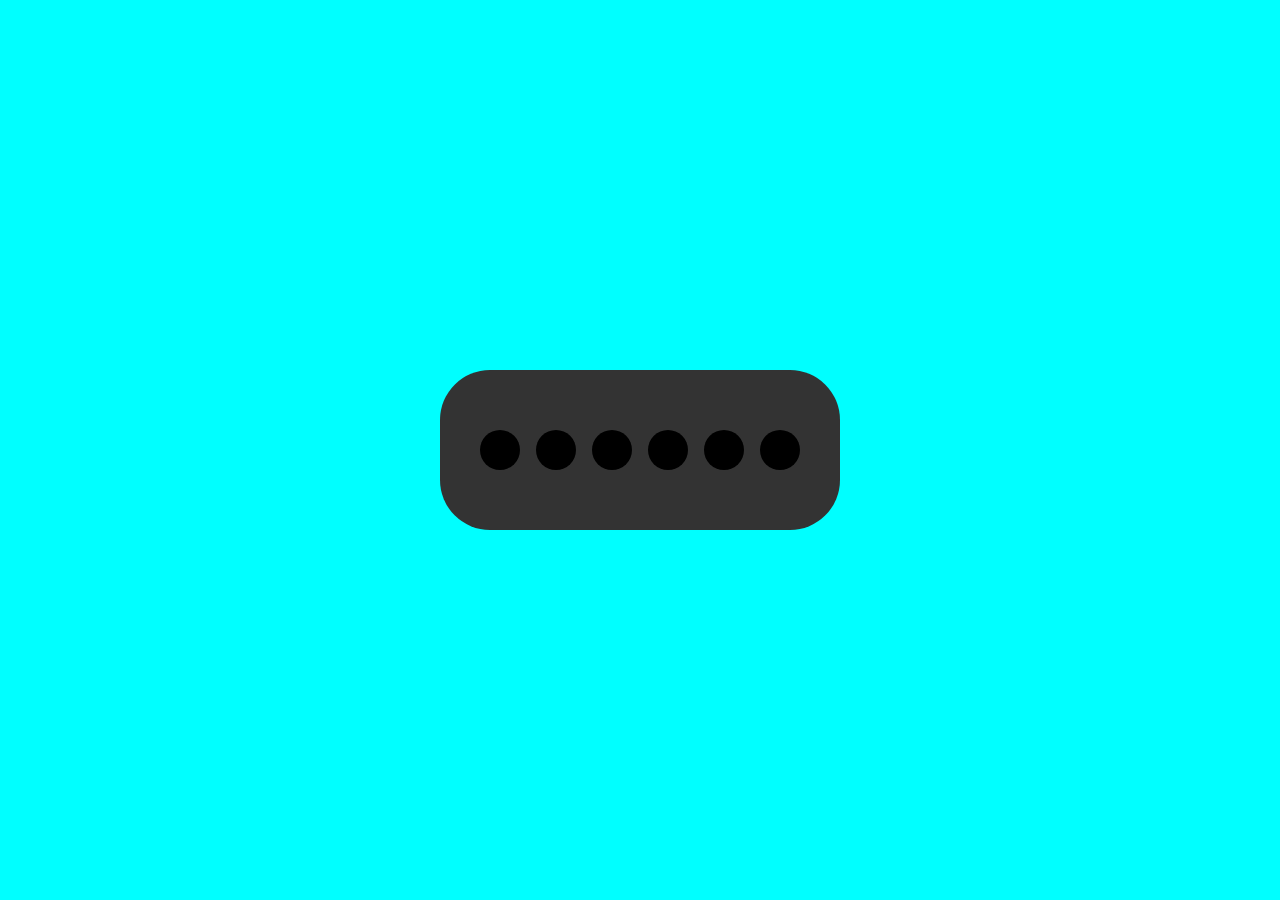
<file: 10. Disco Light/index.html>
<!DOCTYPE html>
<html lang="en">
<head>
    <meta charset="UTF-8">
    <meta name="viewport" content="width=device-width, initial-scale=1.0">
    <title>Disco Light Effect</title>
    <link rel="stylesheet" href="style.css">
</head>
<body>
    <div class="container">
        <div class="light light1 avtive"></div>
        <div class="light light2"></div>
        <div class="light light3"></div>
        <div class="light light4"></div>
        <div class="light light5"></div>
        <div class="light light6"></div>
    </div>

    <script src="js.js"></script>
</body>
</html>
</file>
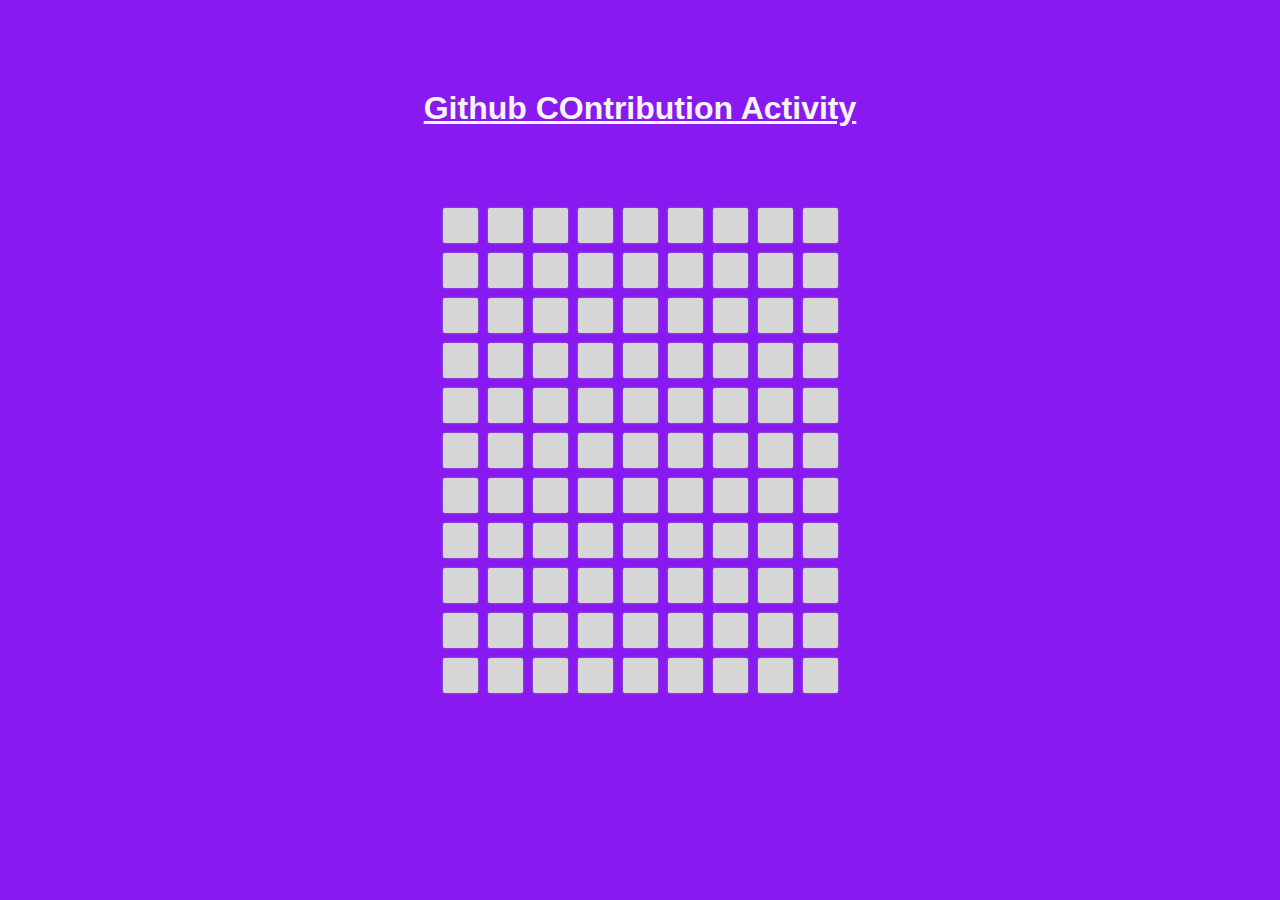
<file: 12. Github/index.html>
<!DOCTYPE html>
<html lang="en">
<head>
    <meta charset="UTF-8">
    <meta name="viewport" content="width=device-width, initial-scale=1.0">
    <title>Github</title>
    <link rel="stylesheet" href="style.css">
</head>
<body>
   <h1>Github COntribution Activity</h1>
   <div class="container" id="_container">
    </div>
    <script src="js.js"></script>
</body>
</html>
</file>
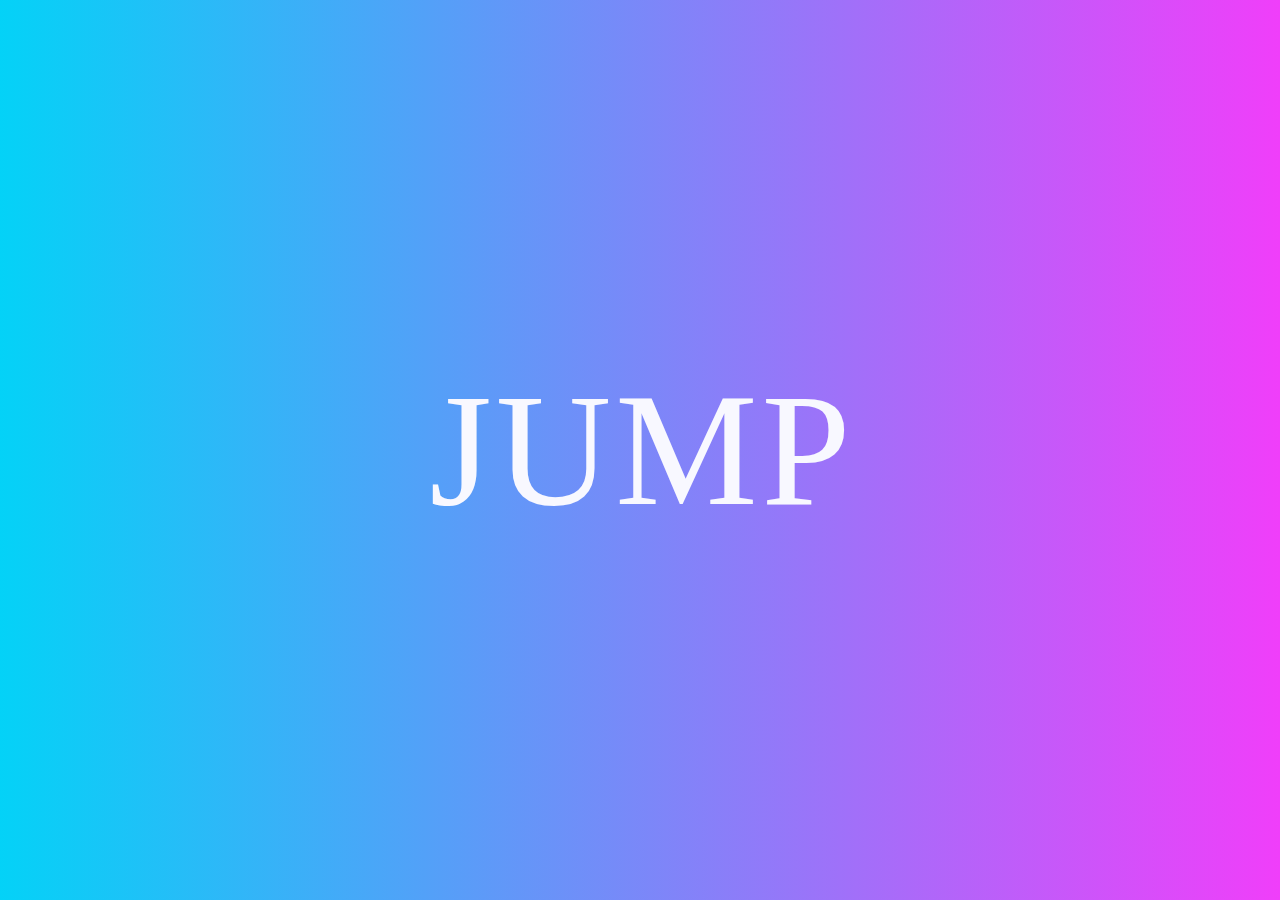
<file: 2. Jumping letters/index.html>
<!DOCTYPE html>
<html lang="en">
<head>
    <meta charset="UTF-8">
    <meta name="viewport" content="width=device-width, initial-scale=1.0">
    <title>Jumping Letters</title>
    <link rel="stylesheet" href="style.css">
</head>
<body>
   <div class="letters">
    <span>J</span>
    <span>U</span>
    <span>M</span>
    <span>P</span>
   </div>
    

    <script src="app.js"></script>
</body>
</html>
</file>
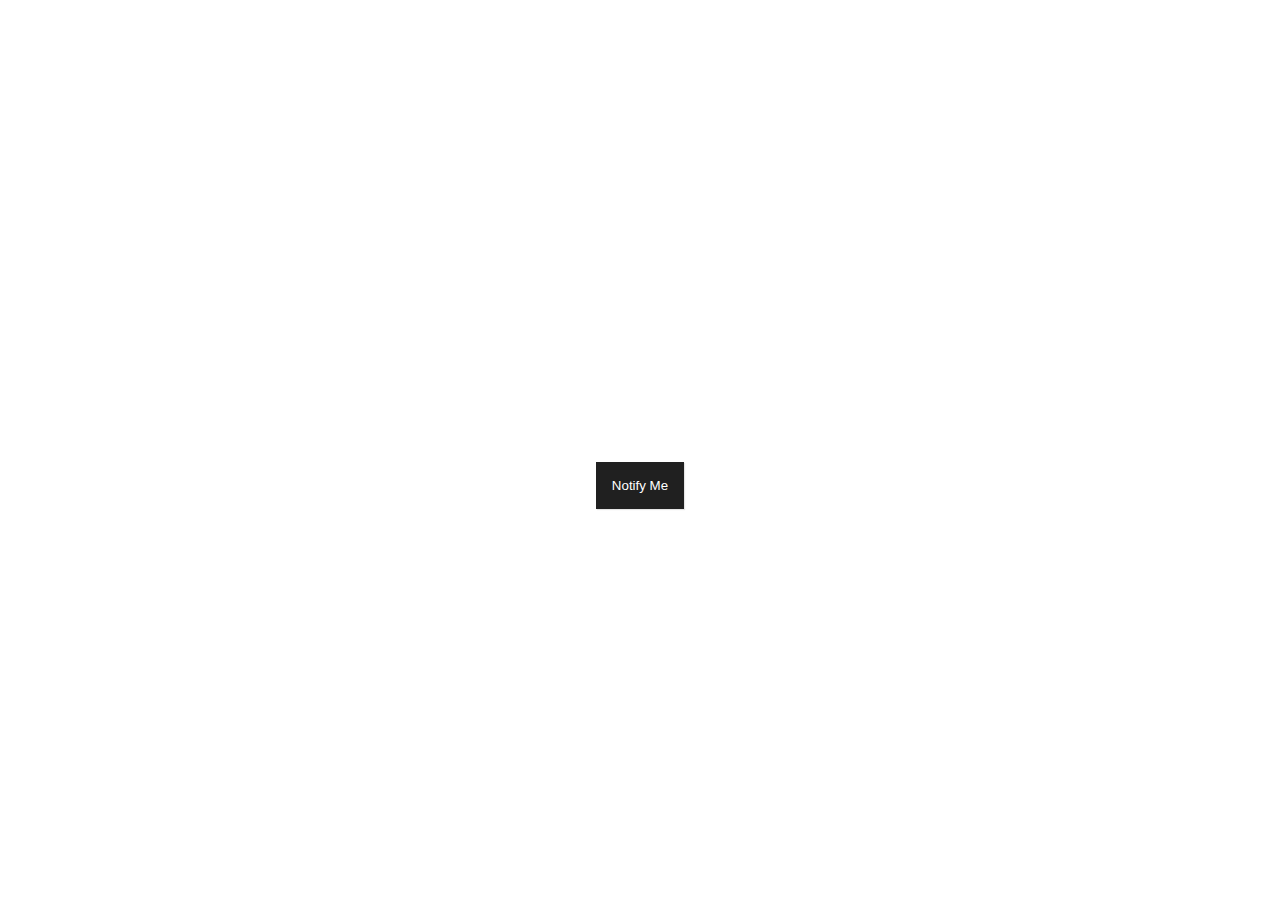
<file: 3. bell/index.html>
<!DOCTYPE html>
<html lang="en">
<head>
    <meta charset="UTF-8">
    <meta name="viewport" content="width=device-width, initial-scale=1.0">
    <title>Bell</title>
    <link rel="stylesheet" href="style.css">
    <link rel="stylesheet" href="https://cdnjs.cloudflare.com/ajax/libs/font-awesome/6.6.0/css/all.min.css" integrity="sha512-Kc323vGBEqzTmouAECnVceyQqyqdsSiqLQISBL29aUW4U/M7pSPA/gEUZQqv1cwx4OnYxTxve5UMg5GT6L4JJg==" crossorigin="anonymous" referrerpolicy="no-referrer" />
</head>
<body>
   
    <div class="container">
        <div class="notification" id="notification">
            <!--  <i class="fas fa-bell fa-3x bell"></i> -->
        </div>
        <button class="button" id="button">Notify Me</button>
    </div>

    <script src="js.js"></script>
</body>
</html>
</file>
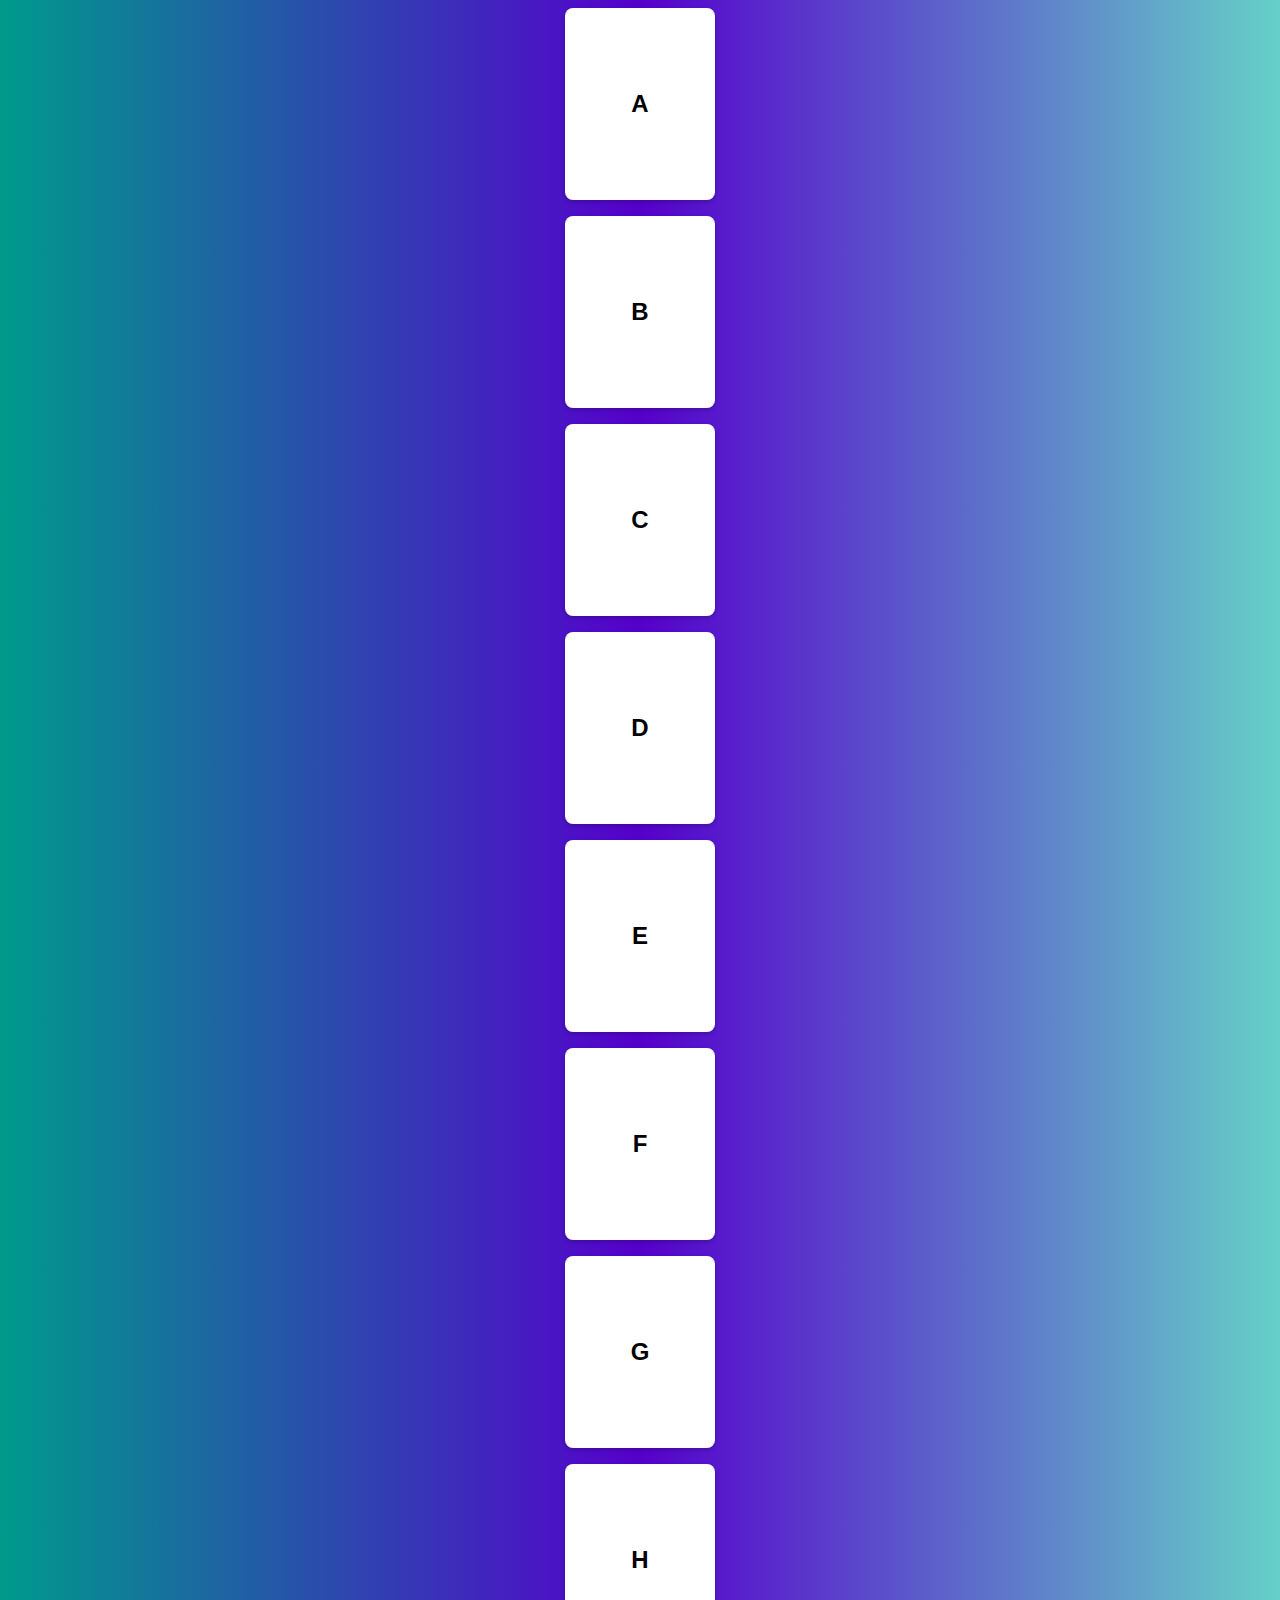
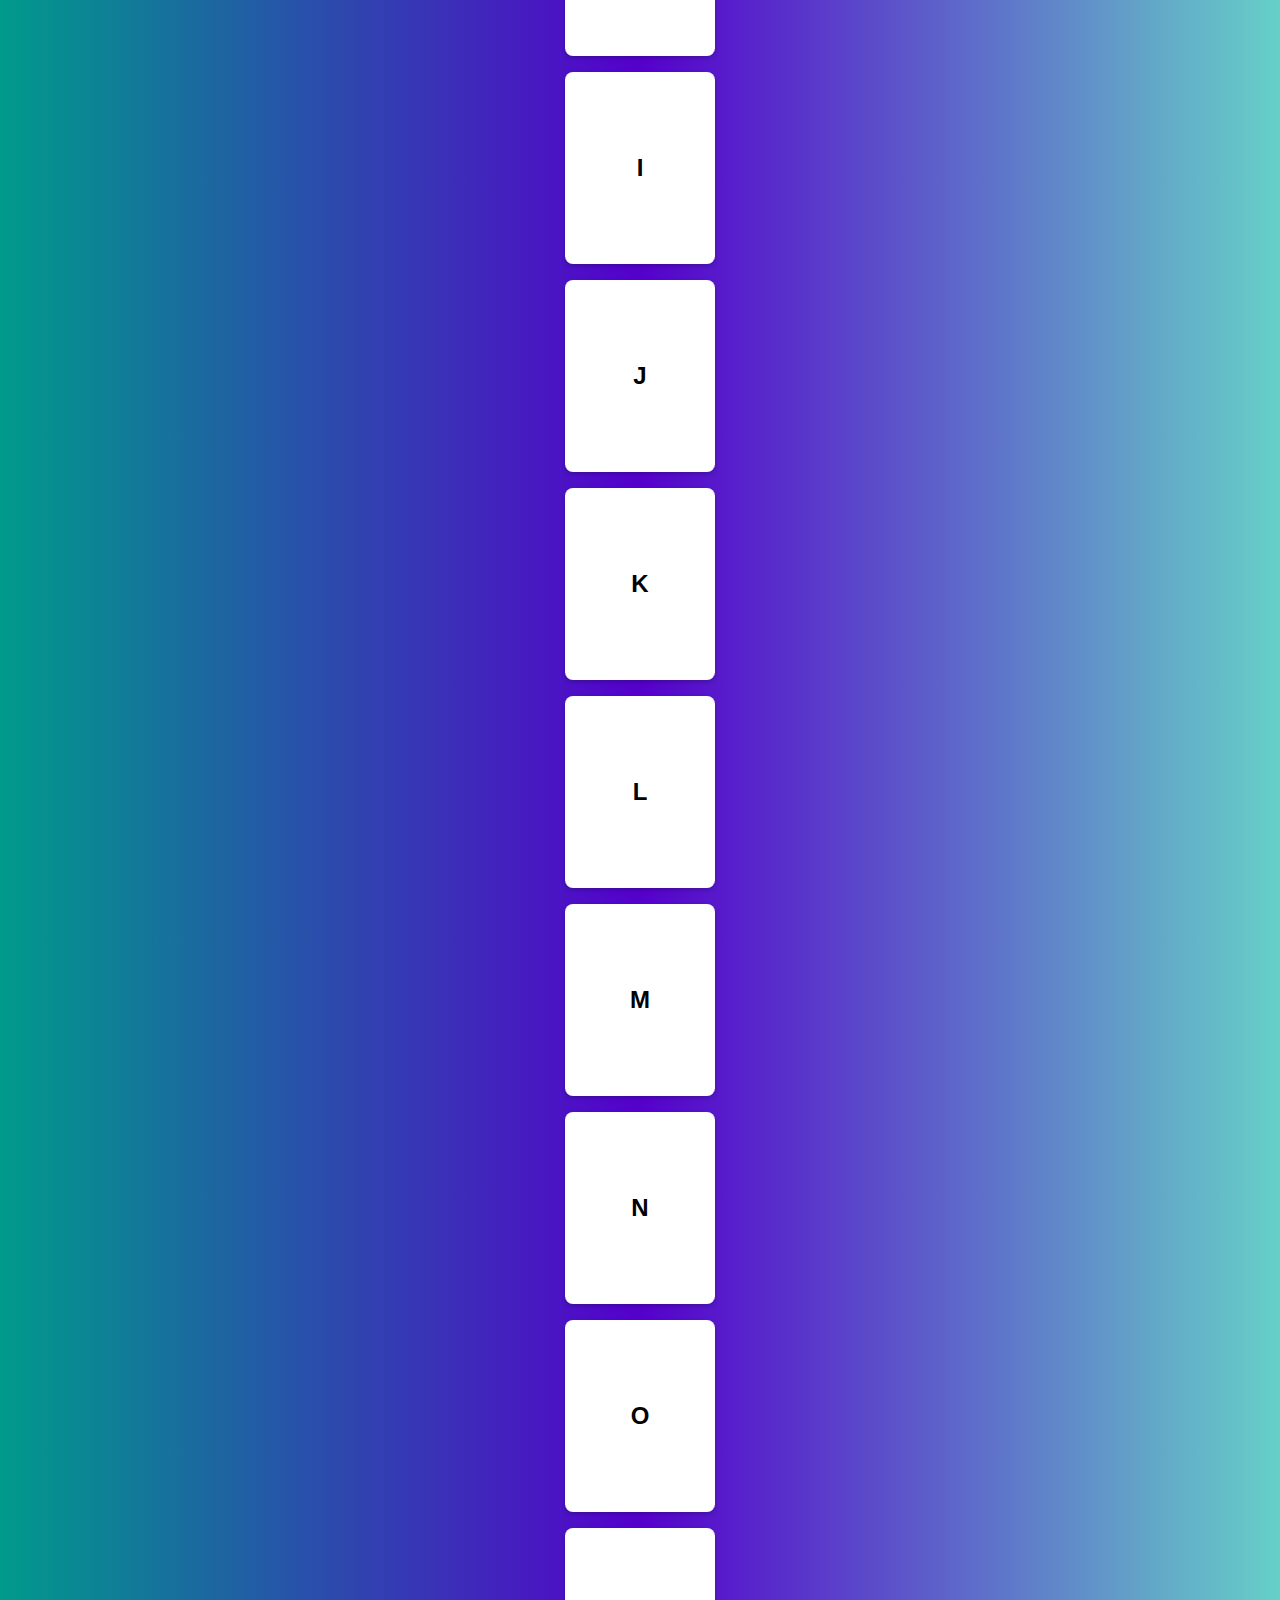
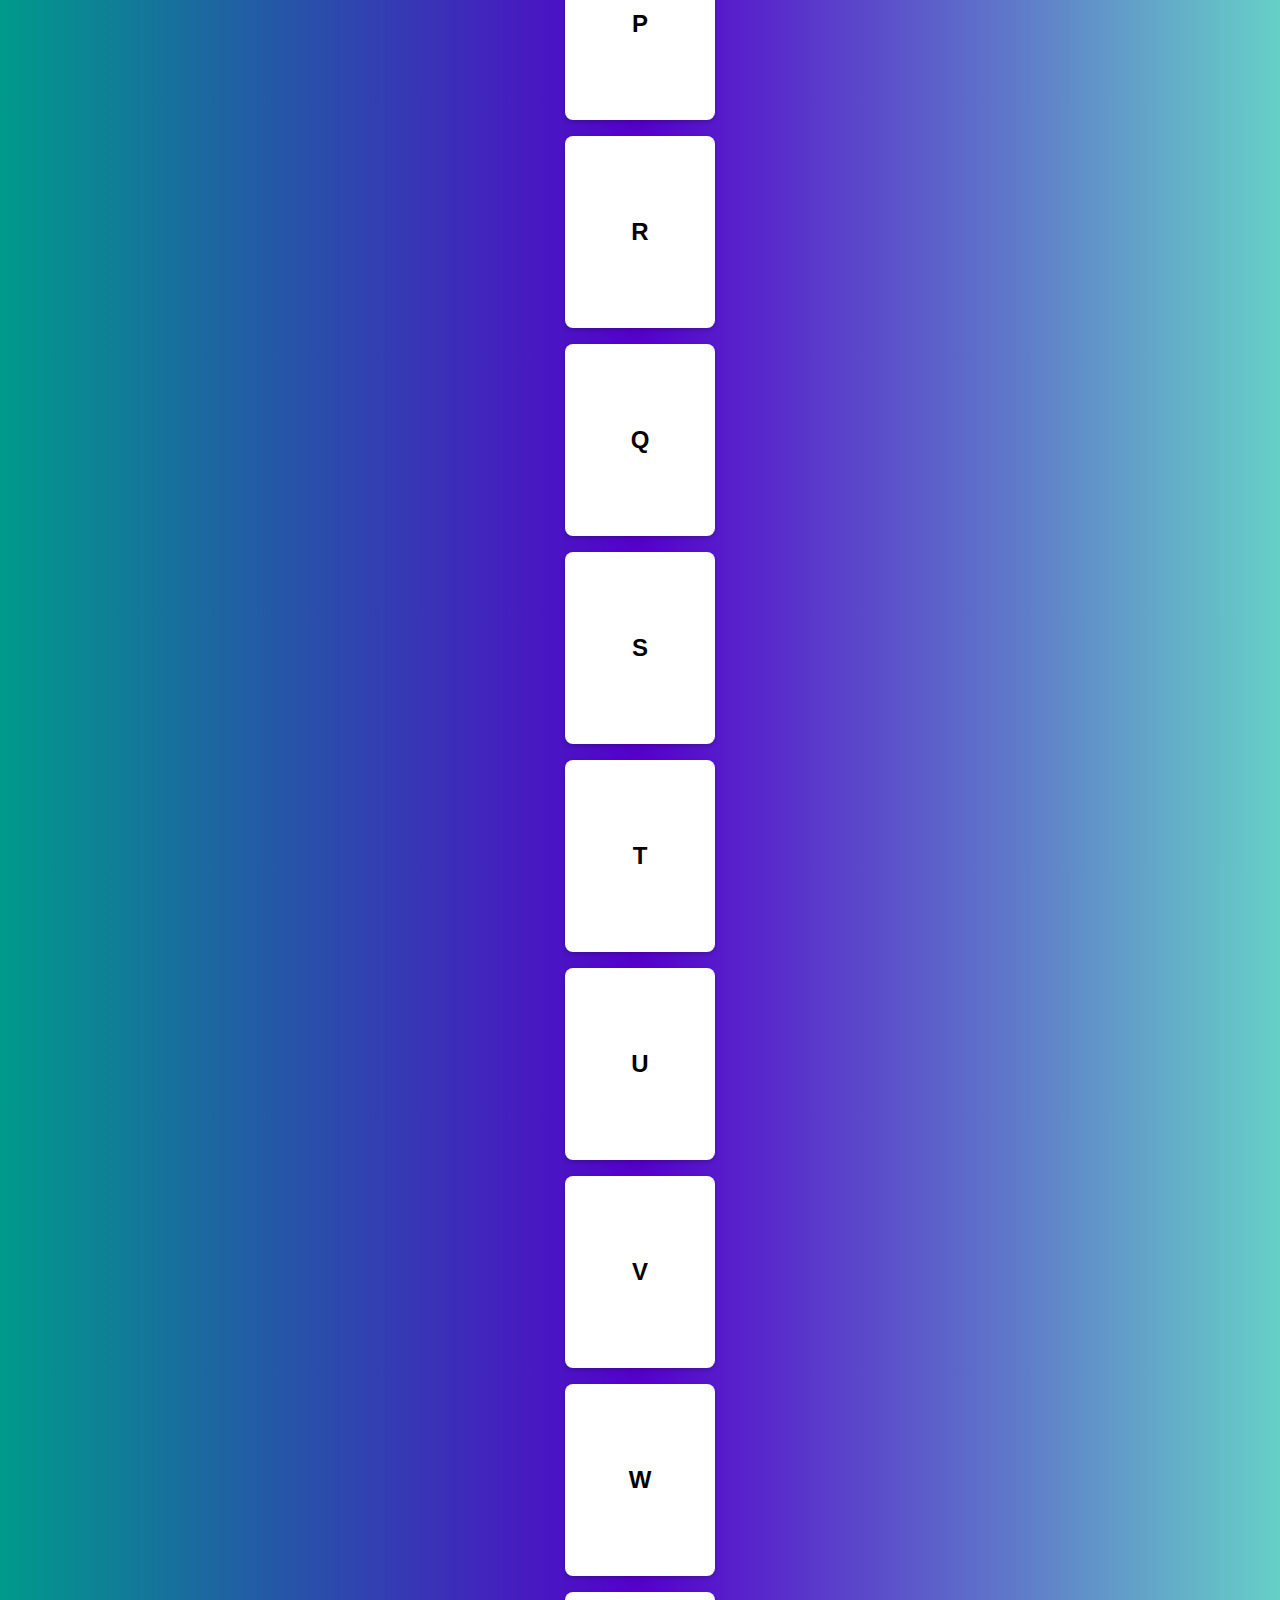
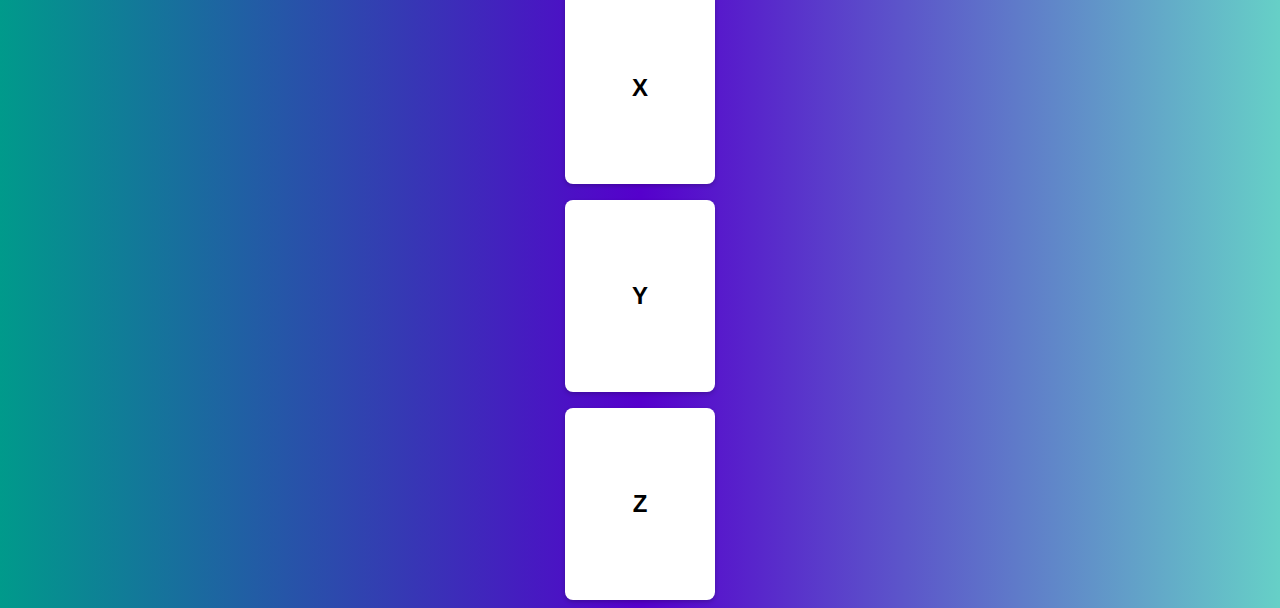
<file: 4. scrollbar/index.html>
<!DOCTYPE html>
<html lang="en">
<head>
    <meta charset="UTF-8">
    <meta name="viewport" content="width=device-width, initial-scale=1.0">
    <title>Scrollbar</title>
    <link rel="stylesheet" href="style.css">
</head>
<body>
   
   <div class="indicator" id="scrollIndicator"></div> 
   <div class="text">
    <h2><span>A</span></h2>
    <h2><span>B</span></h2>
    <h2><span>C</span></h2>
    <h2><span>D</span></h2>
    <h2><span>E</span></h2>
    <h2><span>F</span></h2>
    <h2><span>G</span></h2>
    <h2><span>H</span></h2>
    <h2><span>I</span></h2>
    <h2><span>J</span></h2>
    <h2><span>K</span></h2>
    <h2><span>L</span></h2>
    <h2><span>M</span></h2>
    <h2><span>N</span></h2>
    <h2><span>O</span></h2>
    <h2><span>P</span></h2>
    <h2><span>R</span></h2>
    <h2><span>Q</span></h2>
    <h2><span>S</span></h2>
    <h2><span>T</span></h2>
    <h2><span>U</span></h2>
    <h2><span>V</span></h2>
    <h2><span>W</span></h2>
    <h2><span>X</span></h2>
    <h2><span>Y</span></h2>  
    <h2><span>Z</span></h2>    
   </div>
    <script src="js.js"></script>
</body>
</html>
</file>
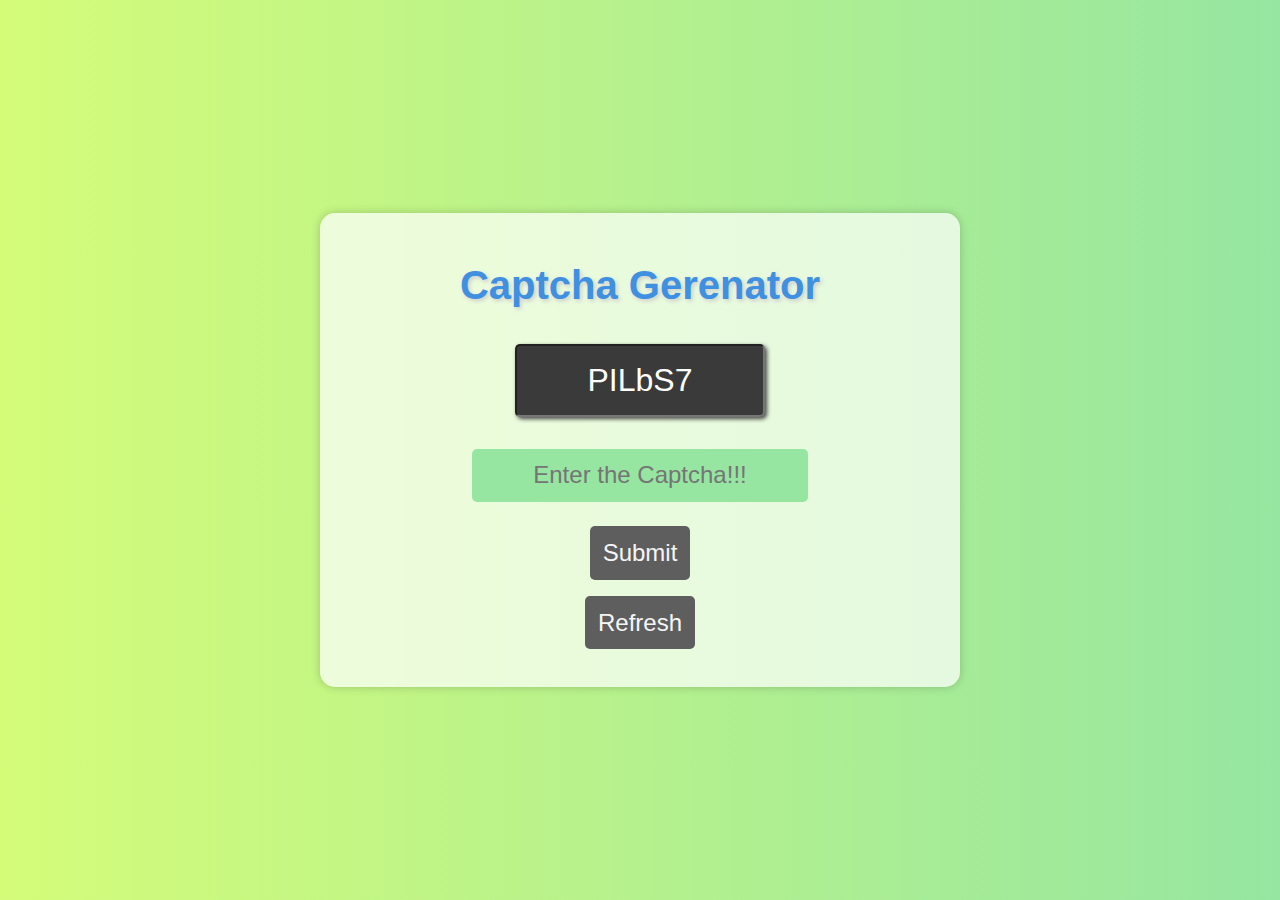
<file: 5. captcha/index.html>
<!DOCTYPE html>
<html lang="en">
<head>
    <meta charset="UTF-8">
    <meta name="viewport" content="width=device-width, initial-scale=1.0">
    <title>Captcha</title>
    <link rel="stylesheet" href="style.css">
</head>
<body>
   
    <div class="container">
        <h2 class="status" id="_status"></h2>
    
        <div class="gerenator-box">
            <input type="text" readonly name="gerenator" id="_gerenator" class="gerenator">
        </div>
        <div class="your-chance">
            <input type="text" name="client-text" id="_client-text" class="client-text" placeholder="Enter the Captcha!!!">
        </div>
        <button type="button" class="submit" id="_submit">Submit</button>
        <button type="button" class="refresh" id="_refresh">Refresh</button>
    </div>
    <script src="js.js"></script>
</body>
</html>
</file>
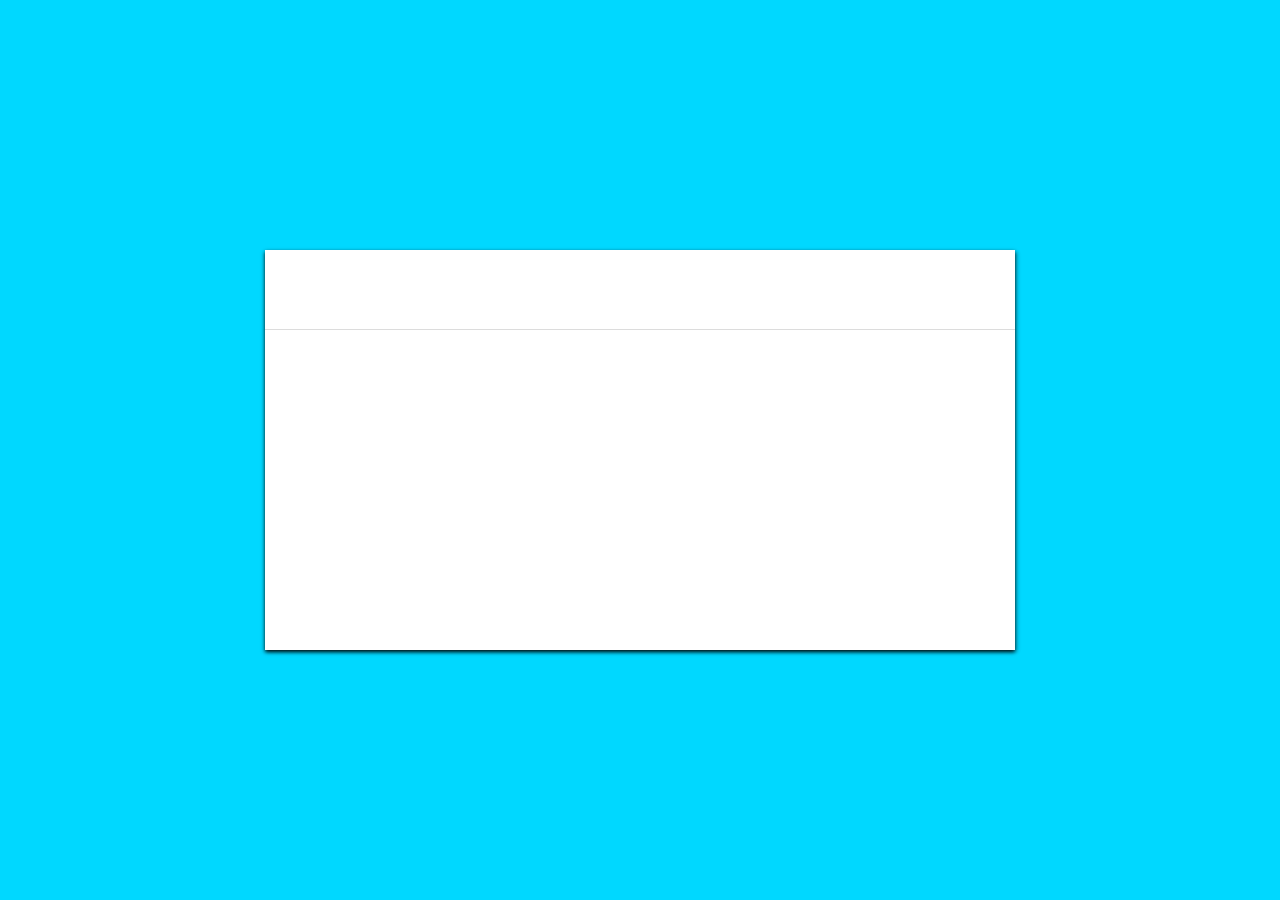
<file: 6. Tabs/index.html>
<!DOCTYPE html>
<html lang="en">
<head>
    <meta charset="UTF-8">
    <meta name="viewport" content="width=device-width, initial-scale=1.0">
    <title>JS Tabs</title>
    <link rel="stylesheet" href="style.css">
    <link rel="stylesheet" href="https://cdnjs.cloudflare.com/ajax/libs/font-awesome/6.6.0/css/all.min.css" integrity="sha512-Kc323vGBEqzTmouAECnVceyQqyqdsSiqLQISBL29aUW4U/M7pSPA/gEUZQqv1cwx4OnYxTxve5UMg5GT6L4JJg==" crossorigin="anonymous" referrerpolicy="no-referrer" />
</head>
<body>
   <div class="container neon-glow">
    <div class="wrapper">
        <nav>
            <a href="#react" class="link react"><i class="fab fa-react"></i></a>
            <a href="#vue" class="link vue"><i class="fab fa-vuejs"></i></a>
            <a href="#angular" class="link angular"><i class="fab fa-angular"></i></a>
        </nav>
        <div class="info">
            <div class="item active">
                <i class="big-icon"></i>
            </div>
        </div>
    </div>
   </div>

    <script src="js.js"></script>
</body>
</html>
</file>
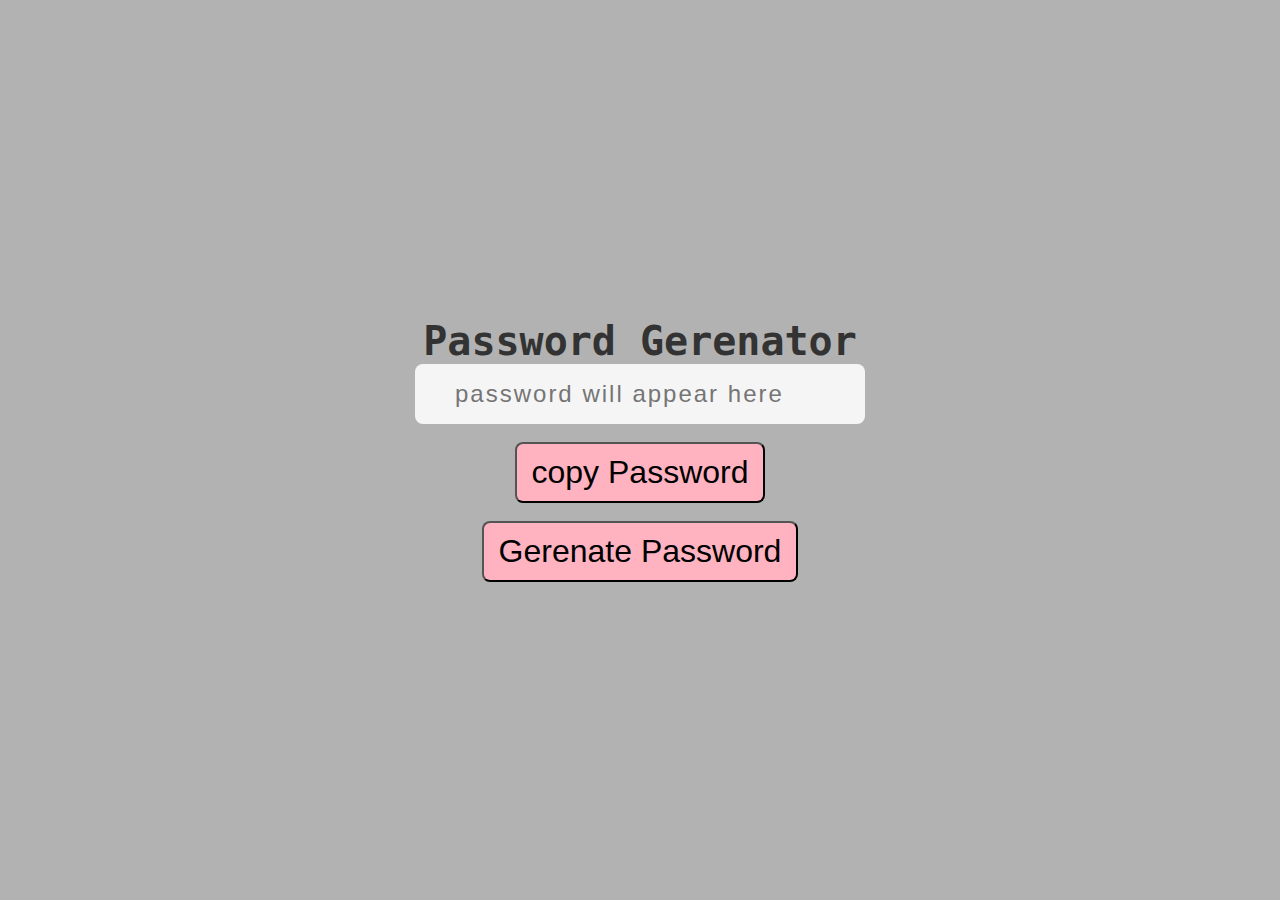
<file: 7. password/index.html>
<!DOCTYPE html>
<html lang="en">
<head>
    <meta charset="UTF-8">
    <meta name="viewport" content="width=device-width, initial-scale=1.0">
    <title>Password</title>
    <link rel="stylesheet" href="style.css">
</head>
<body>
    <div class="container">
        <h1>Password Gerenator</h1>
        <input type="text" class="password" id="password" placeholder="password will appear here">
        <button class="button" id="copybutton">copy Password</button>
        <button class="button" id="gerenatebutton">Gerenate Password</button>
        <div class="show">Your New Password is: <span class="gerenatedpassword"></span></div>
    </div>

    <script src="js.js"></script>
</body>
</html>
</file>
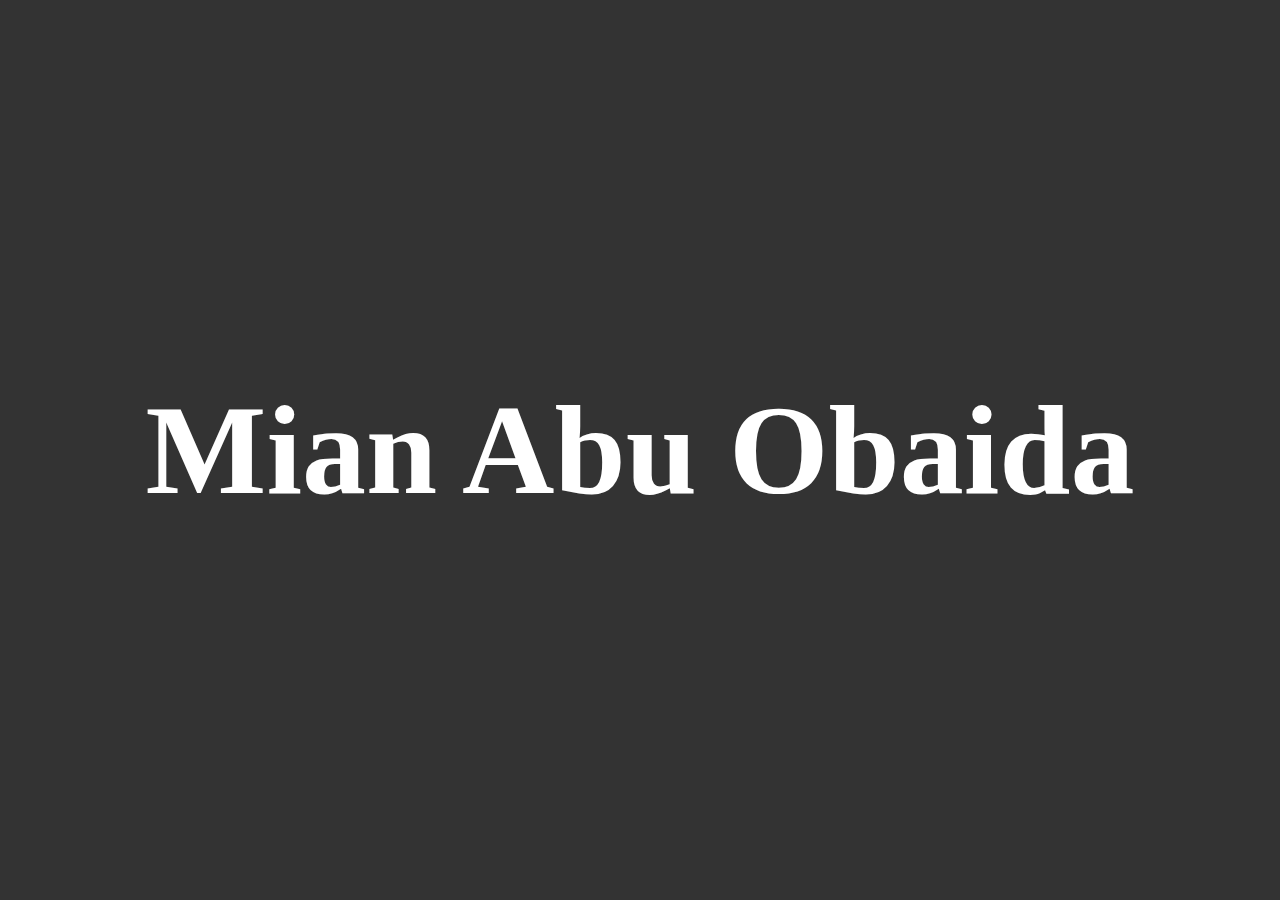
<file: 8. Illumination/index.html>
<!DOCTYPE html>
<html lang="en">
<head>
    <meta charset="UTF-8">
    <meta name="viewport" content="width=device-width, initial-scale=1.0">
    <title>ILLUMINATION</title>
    <link rel="stylesheet" href="style.css">
</head>
<body>
   
    <div class="container">
        <h1>Mian Abu Obaida</h1>
    </div>
    <span class="illumination "></span>
    <script src="js.js"></script>
</body>
</html>
</file>
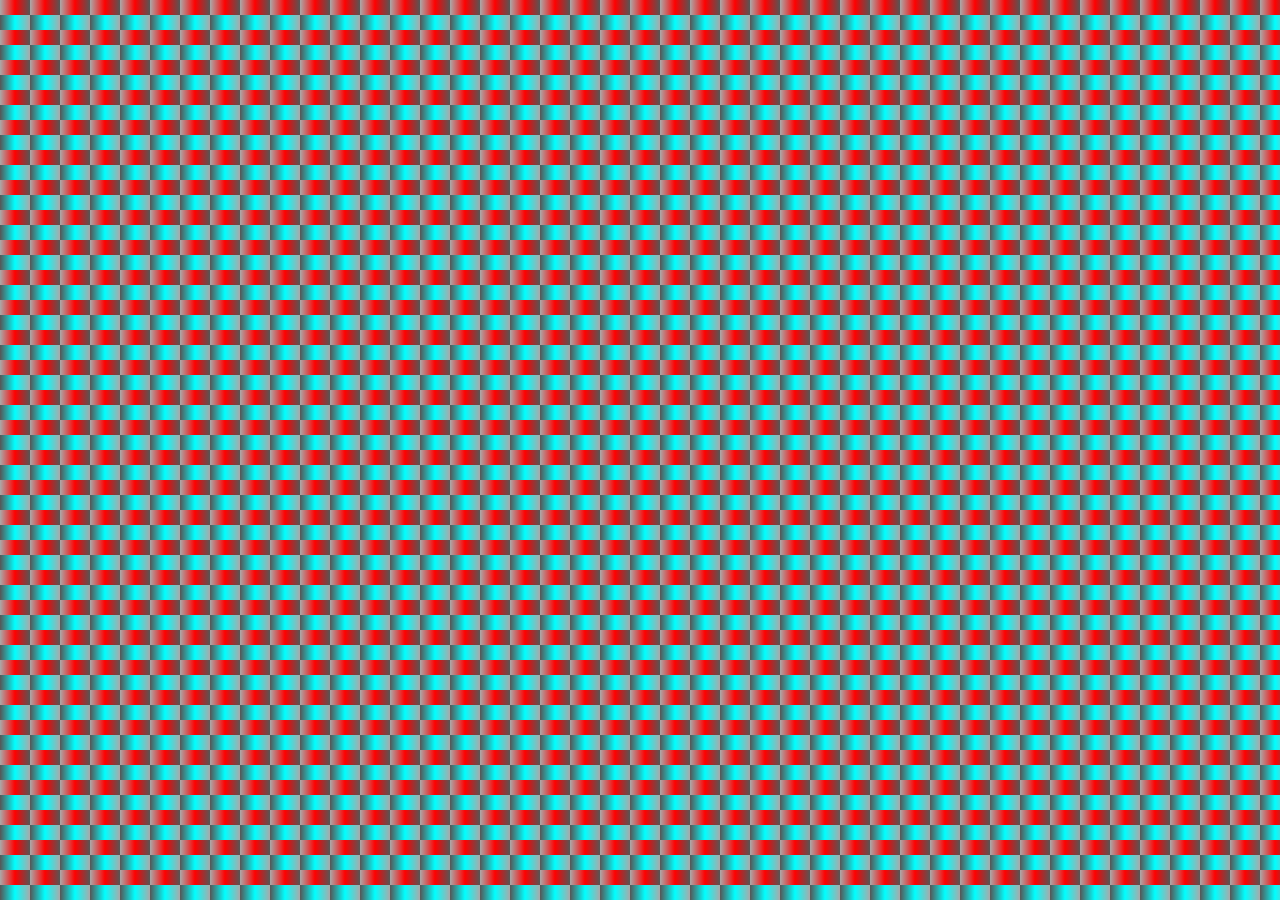
<file: 9. Scratch/index.html>
<!DOCTYPE html>
<html lang="en">
<head>
    <meta charset="UTF-8">
    <meta name="viewport" content="width=device-width, initial-scale=1.0">
    <title>Document</title>
    <link rel="stylesheet" href="style.css">
</head>
<body>
   
    

    <script src="js.js"></script>
</body>
</html>
</file>
<file: 10. Disco Light/style.css>
*{
    box-sizing: border-box;
    margin: 0;
    padding: 0;
}
body{
    display: flex;
    justify-content: center;
    align-items: center;
    min-height: 100vh;
    transition: all 0.2s ease;
    background-color: aqua;
}
.container {
    background: #333;
    width: 25rem;
    height: 10rem;
    border-radius: 50px;
    display: flex;
    justify-content: center;
    align-items: center;
}
.light {
    background-color: #000;
    border-radius: 100%;
    position: relative;
    width: 2.5rem;
    height: 2.5rem;
    transition: all 0.2s ease;
    margin: 0.5rem;
}
.light.active {
    background-color: var(--light-color);
    box-shadow: 0px 0px 20px 5px var(--light-color);
}
.light.light1{--light-color:aqua;}
.light.light2{--light-color:#FC00FF;}
.light.light3{--light-color:#FFFC00;}
.light.light4{--light-color:green;}
.light.light5{--light-color:orange;}
.light.light6{--light-color:purple;}
</file>
<file: 12. Github/style.css>
*{
    box-sizing: border-box;
    margin: 0;
    padding: 0;
    font-family: sans-serif;
}
body{
    display: flex;
    justify-content: center;
    align-items: center;
    min-height: 100vh;
    background-color: #881af1;
}
h1 {
    color: whitesmoke;
    text-decoration: underline;
    position: absolute;
    top: 10%;
}
.container {
    display: flex;
    justify-content: center;
    align-items: center;
    flex-wrap: wrap;
    max-width: 420px; 
}
.activity{
    background-color: rgb(214, 214, 214);
    box-shadow: 0 0 2px rgb(151, 151, 151);
    margin: 5px;
    width: 35px;
    height: 35px;
    transition: 3s ease;
    overflow: hidden;
    border-radius: 2px;
}
.activity:hover {
    transition-duration: 0s;
    overflow: hidden;
}
</file>
<file: 2. Jumping letters/style.css>
*{
    box-sizing: border-box;
    margin: 0;
    padding: 0;
}

body{
    display: flex;
    justify-content: center;
    align-items: center;
    min-height: 100vh;
    flex-direction: column;
    background: linear-gradient(to right,#04d2f7,#f03efa);
}

.letters{
    perspective: 1000px;
    font-family: cursive;
    color: ghostwhite;
}

.letters span{
    cursor: pointer;
    display: inline-block;
    user-select: none;
    line-height: 0.8;
    font-size: 10rem;
}

.letters span.active{
    animation: jump 2s ease-in-out;
    transform-origin: bottom left;

}

@keyframes jump {
    
    0%{
        transform: translate(0,0) rotate(180deg);
    }
    25%{
        transform: scale(2) translate(0,-150px);
    }
    75%{
        transform: scale(1.1,1.1) translate(0,200px);
    }
    100%{   
        transform: translate(0,0) rotate(360deg);
    }


}
</file>
<file: 3. bell/style.css>
*{
    box-sizing: border-box;
    margin: 0;
    padding: 0;
}
body{
    display: flex;
    justify-content: center;
    align-items: center;
    height: 100vh;
}
.container {
    display: flex;
    justify-content: center;
    align-items: center;
    flex-direction: column;
}
.button {
    cursor: pointer;
    background-color: rgb(32, 32, 32);
    color: #fff;
    text-align: center;
    margin: 1rem;
    padding: 1rem;
    border: none;
    outline: none;
    box-shadow: 1px 1px 1px rgba(0, 0, 0, 0.1);
    z-index: 99;
    transition: 0.5s;
}
.button:active{
    transform: translateY(10%) translateX(10%);
    box-shadow: 0px 0px 0px #fff;
}
.notification {
    width: 50px;
    height: inherit;
    color: #f2f2f2;
    display: flex;
    justify-content: center;
    align-items: center;
    position: relative;
}
.notification::after {
    width: 20px;
    height: 20px;
    content: attr(data-count);
    display: flex;
    justify-content: center;
    align-items: center;
    background-color: rgb(236, 36, 170);
    position: absolute;
    top: -5px;
    right: 5px;
    opacity: 0;
    border-radius: 50%;
    transform: scale(0.5);
    transition: 0.3s;

}
.notification::before{
    content: "\f0f3";
    font-family: "FontAwesome";
    color: black;
    display: block;
    font-size: 3rem;
    margin-bottom: 1rem;
}
.notification.count::after {
    opacity: 1;
    transform: scale(1);
}
.notification.notify::before {
    animation: bell 1s ease-out;
    transform-origin: center top;
}
@keyframes bell {
    0% {
      transform: rotate(40deg);
    }
    12.5% {
      transform: rotate(-35deg);
    }
    25% {
      transform: rotate(30deg);
    }
    37.5% {
      transform: rotate(-25deg);
    }
    50% {
      transform: rotate(20deg);
    }
    62.5% {
      transform: rotate(-15deg);
    }
    75% {
      transform: rotate(10deg);
    }
    87.5% {
      transform: rotate(-5deg);
    }
    100% {
      transform: rotate(0deg);
    }
  }
</file>
<file: 4. scrollbar/style.css>
*{
    box-sizing: border-box;
    margin: 0;
    padding: 0;
    background: linear-gradient(to right, #009a8b, #5500cc, #66d0c7);
    font-family: sans-serif;
}
.text {
    line-height: 10rem;
    color: #000;
    text-align: center;
}
.text h2 span {
    background: #fff;
    padding: 1rem;
    margin: 0.5rem;
    border-radius: 8px;
    box-shadow: 0px 2px 4px rgba(0, 0, 0, 0.2);
    display: inline-block;
    width: 150px;
    transition: 0.2s;
}
.text h2 span:hover {
    transform: scale(1.05);
}
.indicator {
    background: linear-gradient(to right, #9a4a00, #008bcc, #d066a7);
    height: 20px;
    width: 2%;
    border-radius: 4px;
    position: fixed;
    top: 0;
}
</file>
<file: 5. captcha/style.css>
*{
    box-sizing: border-box;
    margin: 0;
    padding: 0;
    font-family: sans-serif;
}
body{
    display: flex;
    flex-direction: column;
    justify-content: center;
    align-items: center;
    min-height: 100vh;
    background: linear-gradient(to right, #d4fc79 , #96e6a1);
    animation: colorChange 10s infinite alternate;
}
@keyframes colorChange {
    0% {
        background: #e0c3fc;
    }
    100% {
        background: #c3e8fc;
    }
}
.container {
    display: flex;
    flex-direction: column;
    justify-content: center;
    align-items: center;
    background: rgba(255, 255, 255, 0.7);
    padding: 30px;
    border-radius: 15px;
    box-shadow: 0px 0px 10px rgba(0, 0, 0, 0.2);
    width: 50%;
}
h2{
    font-size: 2.5rem;
    color: #4090e2;
    text-align: center;
    margin: 20px;
    text-shadow: 2px 2px 4px #ccc;
}
div {
    margin: 1rem;
}
button {
    margin: 0.5rem;
    font-size: 1.5rem;
    padding: 0.8rem;
    cursor: pointer;
    border: none;
    border-radius: 5px;
    transition: background-color 0.3s, transfrom 0.2s;
}
button:hover {
    background: #ff6541;
    transform: scale(1.1);
}
.gerenator {
    font-size: 2rem;
    padding: 1rem;
    background: #3a3a3a;
    color: #fff;
    text-align: center;
    width: 250px;
    border-radius: 5px;
    box-shadow: 2px 2px 4px #444;
}
.client-text {
    width: 100%;
    font-size: 1.5rem;
    padding: 0.8rem;
    text-align: center;
    border: none;
    border-radius: 5px;
    background: #96e6a1;
}
.submit{
    background: #5e5e5e;
    color: whitesmoke;
}
.submit:hover{
    background: #828282;
}
.refresh{
    background: #5e5e5e;
    color: whitesmoke;
}
.refresh:hover{
    background: #e0e0e0;
}
</file>
<file: 6. Tabs/style.css>
*{
    box-sizing: border-box;
    margin: 0;
    padding: 0;
    scroll-behavior: smooth;
}
body {
    background-color: #00d8ff;
    display: grid;
    place-items: center;
    height: 100vh;
    transition: all 1s;
}
.wrapper {
    width: 750px;
    height: 400px;
    box-shadow: 0px 2px 4px black;
    background-color: white;
    overflow: hidden;
    z-index: 9;
}
.container {
    position: relative;
    width: 750px;
    height: 400px;
    box-shadow: 3px 2px 4px rgba(0, 0, 0, 0.1);
}
nav {
    position: absolute;
    top: 5%;
    left: 0;
    width: 100%;
    height: 60px;
    display: flex;
    justify-content: space-around;
    border-bottom: 1px solid gainsboro;
    z-index: 9;
    background-color: white;
}
nav {
    padding: 10px;
    text-decoration: none;
    color: gray;
    font-size: 1.5rem;
    transform: all 0.3s;
}
.link:hover {
    color: #333;
}
.link.tabOne{
    background-color: #4e5052;
    color: white;
}
.link.tabTwo{
    background-color: #4e5052;
    color: white;
}
.link.tabThree{
    background-color: #4e5052;
    color: white;
}
.info {
    display: flex;
    width: 750px;
    height: 100%;
    padding-top: 2rem;
}
.item{
    width: 850px;
    color: #000;
    background-color: white;
    display: flex;
    justify-content: center;
    align-items: center;
    flex-direction: column;
}
.link {
    transition: all 0.3s;
}
.neon-glow {
    animation: neon-glow-aimation 1.5s infinite alternate;
}
@keyframes neon-glow-aimation {
    0%{
        box-shadow: 0px 0px 10px rgba(0, 0, 0, 1);
    }
    100%{
        box-shadow: 0px 0px 20px rgba(0, 0, 0, 1);
    }
}
.item.active i{
    font-size: 9rem;
}
</file>
<file: 7. password/style.css>
*{
    box-sizing: border-box;
    margin: 0;
    padding: 0;
    user-select: none;
}
body{
    display: flex;
    align-items: center;
    justify-content: center;
    min-height: 100vh;
    background-color: #b2b2b2;
    font-family: monospace;
}
.container  {
    position: relative;
    width: 450px;
    text-align: center;
}
.container h1 {
    font-size: 2.5rem;
    color: #333;
}
.container input {
    position: relative;
    width: 100%;
    height: 60px;
    border: none;
    margin: 15ps 0px 20px;
    background-color: #f5f5f5;
    outline: none;
    padding: 0 40px;
    font-size: 1.5rem;
    letter-spacing: 2px;
    border-radius: 8px;
    color: #333;
    box-shadow: inset 20px 20px 60px #fff, inset -20px-20px -20px #ccc;
}
.button {
    display: inline-block;
    position: relative;
    cursor: pointer;
    background-color: #ffb3c0;
    font-size: 2rem;
    padding: 10px 15px;
    border-radius: 8px;
    transition: background-color 0.3s;
}
.button:hover{
    background-color:  #ff9a8b;
    color: #333;
}
#copybutton {
    margin-bottom: 1.1rem;
    margin-top: 1.1rem;
}
.show {
    position: fixed;
    top: 0;
    left: 0;
    height: 100vh;
    width: 100%;
    background: #7f9a8b;
    color: #fff;
    align-items: center;
    font-size: 5rem;
    display: none;
}
.show.active {
    display: flex;
    justify-content: center;
    align-items: center;
}
@media only screen and (max-width) {
    .show {
        font-size: 1.5rem;
    }
}
</file>
<file: 8. Illumination/style.css>
*{
    box-sizing: border-box;
    margin: 0;
    padding: 0;
    cursor: none;
    font-family: cursive;
}
.container {
    display: flex;
    justify-content: center;
    align-items: center;
    min-height: 100vh;
    background: #333;
    position: relative;
}
.container h1 {
    color: #fff;
    font-size: 8rem;
    cursor: none;
}
.illumination {
    width: 100%;
    height: 100%;
    position: fixed;
    top: 0;
    left: 0;
    pointer-events: none;
    background: radial-gradient(
        circle at var(--x) var(--y),
        transparent -10%,
        rgba(0,0,0,0.95) 25%
    );
}
</file>
<file: 9. Scratch/style.css>
*{
    box-sizing: border-box;
    margin: 0;
    padding: 0;
}
body{
    width: 100%;
    height: 100%;
    background: repeating-linear-gradient(
        0deg, 
        #fff 0%,
        #fff 50%,
        #000 50%,
        #000 100%
    ),
    repeating-linear-gradient(
        90deg,
        #aaa 0%,
        red 50%,
        red 50%,
        #555 100%
    );
    background-size: 30px 30px;
    background-blend-mode: difference;
    cursor: grab;
}
span {
    display: block;
    position: absolute;
    width: 80px;
    height: 80px;
    pointer-events: none;
    border-radius: 50%;
    background-image: url("pxfuel.jpg");
    background-size: cover;
    background-attachment: fixed;
}
</file>
